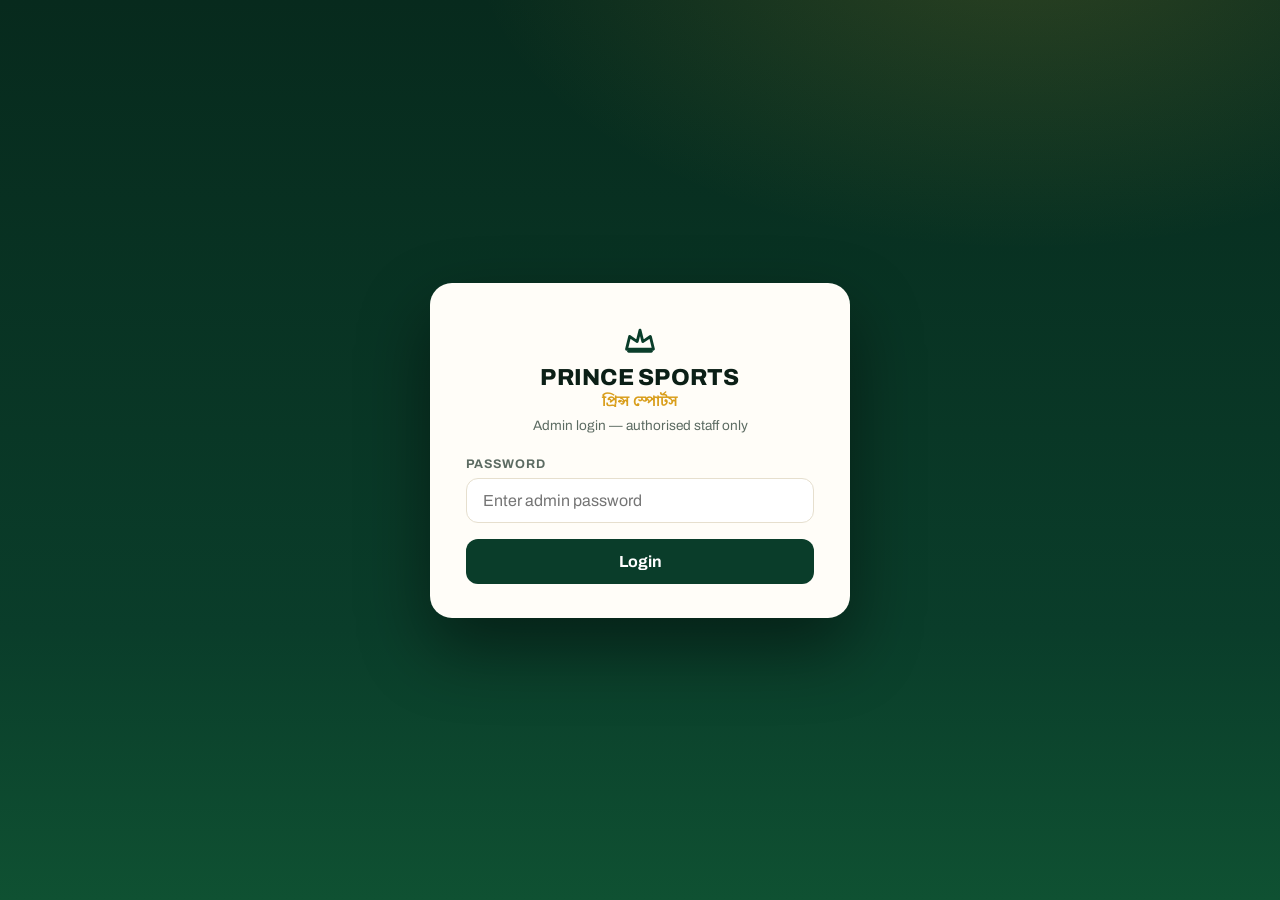
<file: admin.html>
<!DOCTYPE html>
<html lang="en">
<head>
<meta charset="UTF-8">
<meta name="viewport" content="width=device-width, initial-scale=1.0">
<title>Admin Login — Prince Sports</title>
<meta name="robots" content="noindex, nofollow">
<link rel="preconnect" href="https://fonts.googleapis.com">
<link rel="preconnect" href="https://fonts.gstatic.com" crossorigin>
<link href="https://fonts.googleapis.com/css2?family=Archivo:wght@400;500;600;700;800;900&family=Noto+Sans+Bengali:wght@500;600;700&display=swap" rel="stylesheet">
<style>
  :root{
    --forest-deep:#062a1d;
    --forest:#0a3d2a;
    --gold:#f5c33b;
    --gold-deep:#d99e1b;
    --paper:#fffdf8;
    --ink:#0b1f16;
    --muted:#5c6b62;
    --line:#e6dfce;
    --ball:#c0392b;
  }
  *{box-sizing:border-box;margin:0;padding:0}
  body{
    font-family:'Archivo',system-ui,Segoe UI,Roboto,sans-serif;
    background:
      radial-gradient(900px 520px at 80% -8%, rgba(245,195,59,.16), transparent 62%),
      linear-gradient(180deg,#072a1d,#0a3d2a 70%,#0f5132);
    min-height:100vh;color:#fff;display:flex;align-items:center;justify-content:center;padding:24px;
  }
  .bn{font-family:'Noto Sans Bengali','Archivo',sans-serif}

  /* ---------- LOGIN CARD ---------- */
  .login-card{
    background:var(--paper);color:var(--ink);
    width:100%;max-width:420px;border-radius:22px;padding:40px 36px 34px;
    box-shadow:0 30px 70px rgba(0,0,0,.45);
  }
  .logo-row{display:flex;align-items:center;gap:12px;justify-content:center;margin-bottom:8px}
  .logo-row svg{width:34px;height:34px;color:var(--forest)}
  .login-card h1{text-align:center;font-size:1.45rem;font-weight:800;letter-spacing:.01em}
  .login-card .bn-sub{text-align:center;color:var(--gold-deep);font-weight:600;font-size:.95rem;margin:2px 0 6px}
  .login-card .hint{text-align:center;font-size:.85rem;color:var(--muted);margin-bottom:24px}
  .field{margin-bottom:16px}
  .field label{display:block;font-size:.78rem;font-weight:700;letter-spacing:.08em;text-transform:uppercase;color:var(--muted);margin-bottom:7px}
  .field input{
    width:100%;padding:13px 16px;font-size:1rem;font-family:inherit;
    border:1.5px solid var(--line);border-radius:12px;background:#fff;outline:none;
    transition:border-color .2s,box-shadow .2s;
  }
  .field input:focus{border-color:var(--forest);box-shadow:0 0 0 3px rgba(15,81,50,.12)}
  .btn{
    width:100%;display:inline-flex;align-items:center;justify-content:center;gap:9px;
    border:none;border-radius:12px;padding:14px 20px;font-size:1rem;font-weight:700;
    font-family:inherit;cursor:pointer;transition:background .2s,transform .15s;
  }
  .btn:active{transform:translateY(1px)}
  .btn-primary{background:var(--forest);color:#fff}
  .btn-primary:hover{background:#0f5132}
  .error-msg{
    display:none;background:rgba(192,57,43,.1);border:1px solid rgba(192,57,43,.35);
    color:var(--ball);font-size:.88rem;font-weight:600;border-radius:10px;padding:10px 14px;margin-bottom:16px;
  }
  .error-msg.show{display:block}

  /* ---------- DASHBOARD ---------- */
  .dash{display:none;width:100%;max-width:680px}
  .dash-head{
    display:flex;align-items:center;justify-content:space-between;gap:14px;
    background:rgba(255,255,255,.07);border:1px solid rgba(245,195,59,.25);
    border-radius:16px;padding:16px 20px;margin-bottom:22px;
  }
  .dash-head .who{display:flex;align-items:center;gap:11px}
  .dash-head .who svg{width:26px;height:26px;color:var(--gold)}
  .dash-head b{font-size:1.05rem}
  .dash-head small{display:block;color:#c7d8cd;font-size:.8rem}
  .btn-logout{
    background:rgba(255,255,255,.1);border:1px solid rgba(255,255,255,.25);color:#fff;
    border-radius:10px;padding:9px 16px;font-weight:600;font-size:.85rem;cursor:pointer;font-family:inherit;
  }
  .btn-logout:hover{background:rgba(255,255,255,.18)}
  .dash h2{font-size:1.5rem;font-weight:800;margin-bottom:6px}
  .dash .lead{color:#c7d8cd;font-size:.95rem;margin-bottom:24px}
  .grid{display:grid;grid-template-columns:1fr 1fr;gap:16px}
  .tile{
    background:var(--paper);color:var(--ink);border-radius:16px;padding:22px 20px;
    display:flex;flex-direction:column;gap:8px;
  }
  .tile .t-head{display:flex;align-items:center;gap:10px}
  .tile .t-head svg{width:20px;height:20px;color:var(--forest);flex:none}
  .tile h3{font-size:1rem;font-weight:700}
  .tile p{font-size:.85rem;color:var(--muted);flex:1}
  .tile a.t-link{
    color:#0f5132;font-weight:700;font-size:.88rem;margin-top:4px;
  }
  .tile a.t-link:hover{text-decoration:underline}
  .note{
    background:rgba(245,195,59,.12);border:1px solid rgba(245,195,59,.35);border-radius:14px;
    padding:16px 18px;font-size:.88rem;color:#ffe9b0;margin-top:20px;line-height:1.55;
  }
  .back-link{display:block;text-align:center;margin-top:22px;color:#c7d8cd;font-size:.88rem}
  .back-link a{color:var(--gold);font-weight:700}
  .back-link a:hover{text-decoration:underline}
  @media(max-width:560px){
    .grid{grid-template-columns:1fr}
    .login-card{padding:32px 24px 28px}
  }
</style>
</head>
<body>

<!-- ============ LOGIN VIEW ============ -->
<div class="login-card" id="loginView">
  <div class="logo-row">
    <svg viewBox="0 0 24 24" fill="none" stroke="currentColor" stroke-width="2" stroke-linecap="round" stroke-linejoin="round"><path d="M2.5 18.5l2.2-9 5.3 3.6L12 5l2 8.1 5.3-3.6 2.2 9z"/><path d="M4 20h16"/></svg>
  </div>
  <h1>PRINCE SPORTS</h1>
  <p class="bn-sub bn">প্রিন্স স্পোর্টস</p>
  <p class="hint">Admin login — authorised staff only</p>
  <div class="error-msg" id="err">Wrong password. Please try again.</div>
  <form id="loginForm" autocomplete="off">
    <div class="field">
      <label for="pw">Password</label>
      <input type="password" id="pw" placeholder="Enter admin password" required>
    </div>
    <button class="btn btn-primary" type="submit">Login</button>
  </form>
</div>

<!-- ============ DASHBOARD VIEW ============ -->
<div class="dash" id="dashView">
  <div class="dash-head">
    <div class="who">
      <svg viewBox="0 0 24 24" fill="none" stroke="currentColor" stroke-width="2" stroke-linecap="round" stroke-linejoin="round"><path d="M2.5 18.5l2.2-9 5.3 3.6L12 5l2 8.1 5.3-3.6 2.2 9z"/></svg>
      <div>
        <b>Admin Panel</b>
        <small>Prince Sports · Maidan Market, Kolkata</small>
      </div>
    </div>
    <button class="btn-logout" id="logoutBtn">Logout</button>
  </div>

  <h2>Welcome back!</h2>
  <p class="lead">This is your shop's control panel. Here are your quick links and site details.</p>

  <div class="grid">
    <div class="tile">
      <div class="t-head">
        <svg viewBox="0 0 24 24" fill="none" stroke="currentColor" stroke-width="2" stroke-linecap="round" stroke-linejoin="round"><path d="M22 16.92v3a2 2 0 0 1-2.18 2 19.79 19.79 0 0 1-8.63-3.07 19.5 19.5 0 0 1-6-6 19.79 19.79 0 0 1-3.07-8.67A2 2 0 0 1 4.11 2h3a2 2 0 0 1 2 1.72c.127.96.361 1.903.7 2.81a2 2 0 0 1-.45 2.11L8.09 9.91a16 16 0 0 0 6 6l1.27-1.27a2 2 0 0 1 2.11-.45c.907.339 1.85.573 2.81.7A2 2 0 0 1 22 16.92z"/></svg>
        <h3>Shop Contact</h3>
      </div>
      <p>+91 98756 47399<br>Maidan Market, Esplanade,<br>Kolkata 700069</p>
      <a class="t-link" href="tel:+919875647399">Call the shop →</a>
    </div>

    <div class="tile">
      <div class="t-head">
        <svg viewBox="0 0 24 24" fill="currentColor"><path d="M17.472 14.382c-.297-.149-1.758-.867-2.03-.967-.273-.099-.471-.148-.67.15-.197.297-.767.966-.94 1.164-.173.199-.347.223-.644.075-.297-.15-1.255-.463-2.39-1.475-.883-.788-1.48-1.761-1.653-2.059-.173-.297-.018-.458.13-.606.134-.133.297-.347.446-.52.149-.174.198-.298.298-.497.099-.198.05-.371-.025-.52-.075-.149-.669-1.612-.916-2.207-.242-.579-.487-.5-.669-.51l-.57-.01c-.198 0-.52.074-.792.372-.272.297-1.04 1.016-1.04 2.479 0 1.462 1.065 2.875 1.213 3.074.149.198 2.096 3.2 5.077 4.487.709.306 1.262.489 1.694.625.712.227 1.36.195 1.871.118.571-.085 1.758-.719 2.006-1.413.248-.694.248-1.289.173-1.413-.074-.124-.272-.198-.57-.347m-5.421 7.403h-.004a9.87 9.87 0 0 1-5.031-1.378l-.361-.214-3.741.982.998-3.648-.235-.374a9.86 9.86 0 0 1-1.51-5.26c.001-5.45 4.436-9.884 9.888-9.884 2.64 0 5.122 1.03 6.988 2.898a9.825 9.825 0 0 1 2.893 6.994c-.003 5.45-4.437 9.884-9.885 9.884m8.413-18.297A11.815 11.815 0 0 0 12.05 0C5.495 0 .16 5.335.157 11.892c0 2.096.547 4.142 1.588 5.945L.057 24l6.305-1.654a11.882 11.882 0 0 0 5.683 1.448h.005c6.554 0 11.89-5.335 11.893-11.893a11.821 11.821 0 0 0-3.48-8.413z"/></svg>
        <h3>Customer Chat</h3>
      </div>
      <p>Reply to customer enquiries and orders coming in on the shop's WhatsApp number.</p>
      <a class="t-link" href="https://wa.me/919875647399" target="_blank" rel="noopener">Open WhatsApp →</a>
    </div>

    <div class="tile">
      <div class="t-head">
        <svg viewBox="0 0 24 24" fill="none" stroke="currentColor" stroke-width="2" stroke-linecap="round" stroke-linejoin="round"><path d="M20 10c0 6-8 12-8 12s-8-6-8-12a8 8 0 0 1 16 0z"/><circle cx="12" cy="10" r="3"/></svg>
        <h3>Google Business Profile</h3>
      </div>
      <p>Manage the Google listing — reply to the 8 reviews, update hours and photos.</p>
      <a class="t-link" href="https://business.google.com/" target="_blank" rel="noopener">Go to Google Business →</a>
    </div>

    <div class="tile">
      <div class="t-head">
        <svg viewBox="0 0 24 24" fill="none" stroke="currentColor" stroke-width="2"><circle cx="12" cy="12" r="9"/><path d="M12 7v5l3 2" stroke-linecap="round"/></svg>
        <h3>Shop Hours</h3>
      </div>
      <p>Monday – Saturday<br>10:00 am – 7:30 pm<br>Sunday closed</p>
      <a class="t-link" href="#hoursNote" id="hoursLink">Change hours? ↓</a>
    </div>
  </div>

  <div class="note" id="hoursNote">
    <b>To change anything on the website</b> (hours, phone number, products, photos): send your changes to your website assistant, and you'll receive an updated website file — just re-upload it to your host. This admin page handles your quick links; content edits are done in the website file itself.
  </div>

  <p class="back-link"><a href="prince-sports-website.html">← Back to main website</a></p>
</div>

<script>
  // ---- Password (SHA-256 hash of "prince123") ----
  // To change the password: go to https://emn178.github.io/online-tools/sha256.html
  // type your new password, copy the hash, and replace the value in PASS_HASH below.
  const PASS_HASH = '2748430aa12beaa5f29d627701fdfa0af5a7c2fe9323fda803f4fb94841562a4';
  const SESSION_KEY = 'ps_admin_session';
  const SESSION_HOURS = 12; // auto-logout after 12 hours

  const loginView = document.getElementById('loginView');
  const dashView = document.getElementById('dashView');
  const err = document.getElementById('err');
  const form = document.getElementById('loginForm');
  const pw = document.getElementById('pw');

  async function sha256(text){
    const buf = await crypto.subtle.digest('SHA-256', new TextEncoder().encode(text));
    return [...new Uint8Array(buf)].map(b => b.toString(16).padStart(2,'0')).join('');
  }

  function isSessionValid(){
    const t = sessionStorage.getItem(SESSION_KEY) || localStorage.getItem(SESSION_KEY);
    if(!t) return false;
    if(Date.now() - Number(t) > SESSION_HOURS*60*60*1000){ clearSession(); return false; }
    return true;
  }
  function saveSession(){ sessionStorage.setItem(SESSION_KEY, Date.now()); }
  function clearSession(){ sessionStorage.removeItem(SESSION_KEY); localStorage.removeItem(SESSION_KEY); }

  function showDash(){
    loginView.style.display = 'none';
    dashView.style.display = 'block';
  }

  if(isSessionValid()) showDash();

  form.addEventListener('submit', async (e) => {
    e.preventDefault();
    const hash = await sha256(pw.value);
    if(hash === PASS_HASH){
      err.classList.remove('show');
      saveSession();
      showDash();
      pw.value = '';
    } else {
      err.classList.add('show');
      pw.value = '';
      pw.focus();
    }
  });

  document.getElementById('logoutBtn').addEventListener('click', () => {
    clearSession();
    dashView.style.display = 'none';
    loginView.style.display = 'block';
    location.reload();
  });

  document.getElementById('hoursLink').addEventListener('click', (e) => {
    e.preventDefault();
    document.getElementById('hoursNote').scrollIntoView({behavior:'smooth'});
  });
</script>
</body>
</html>
</file>
